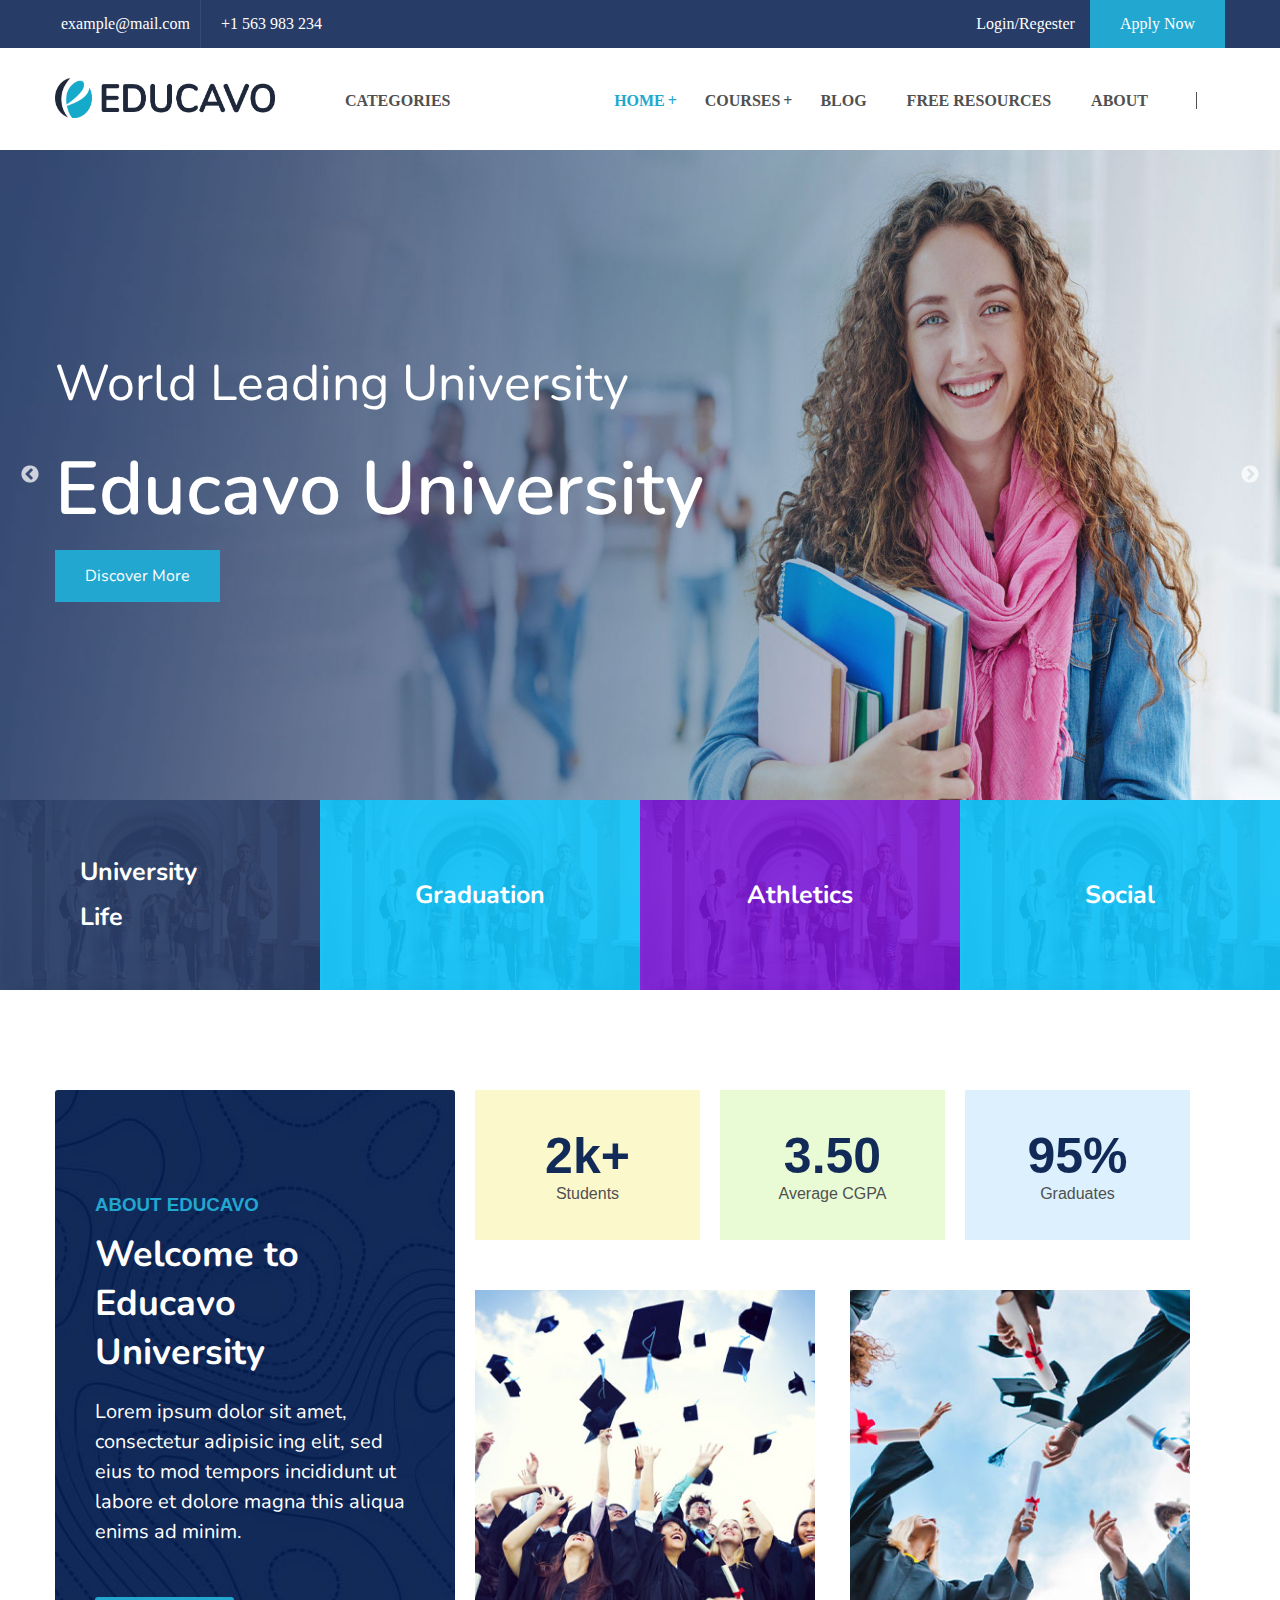
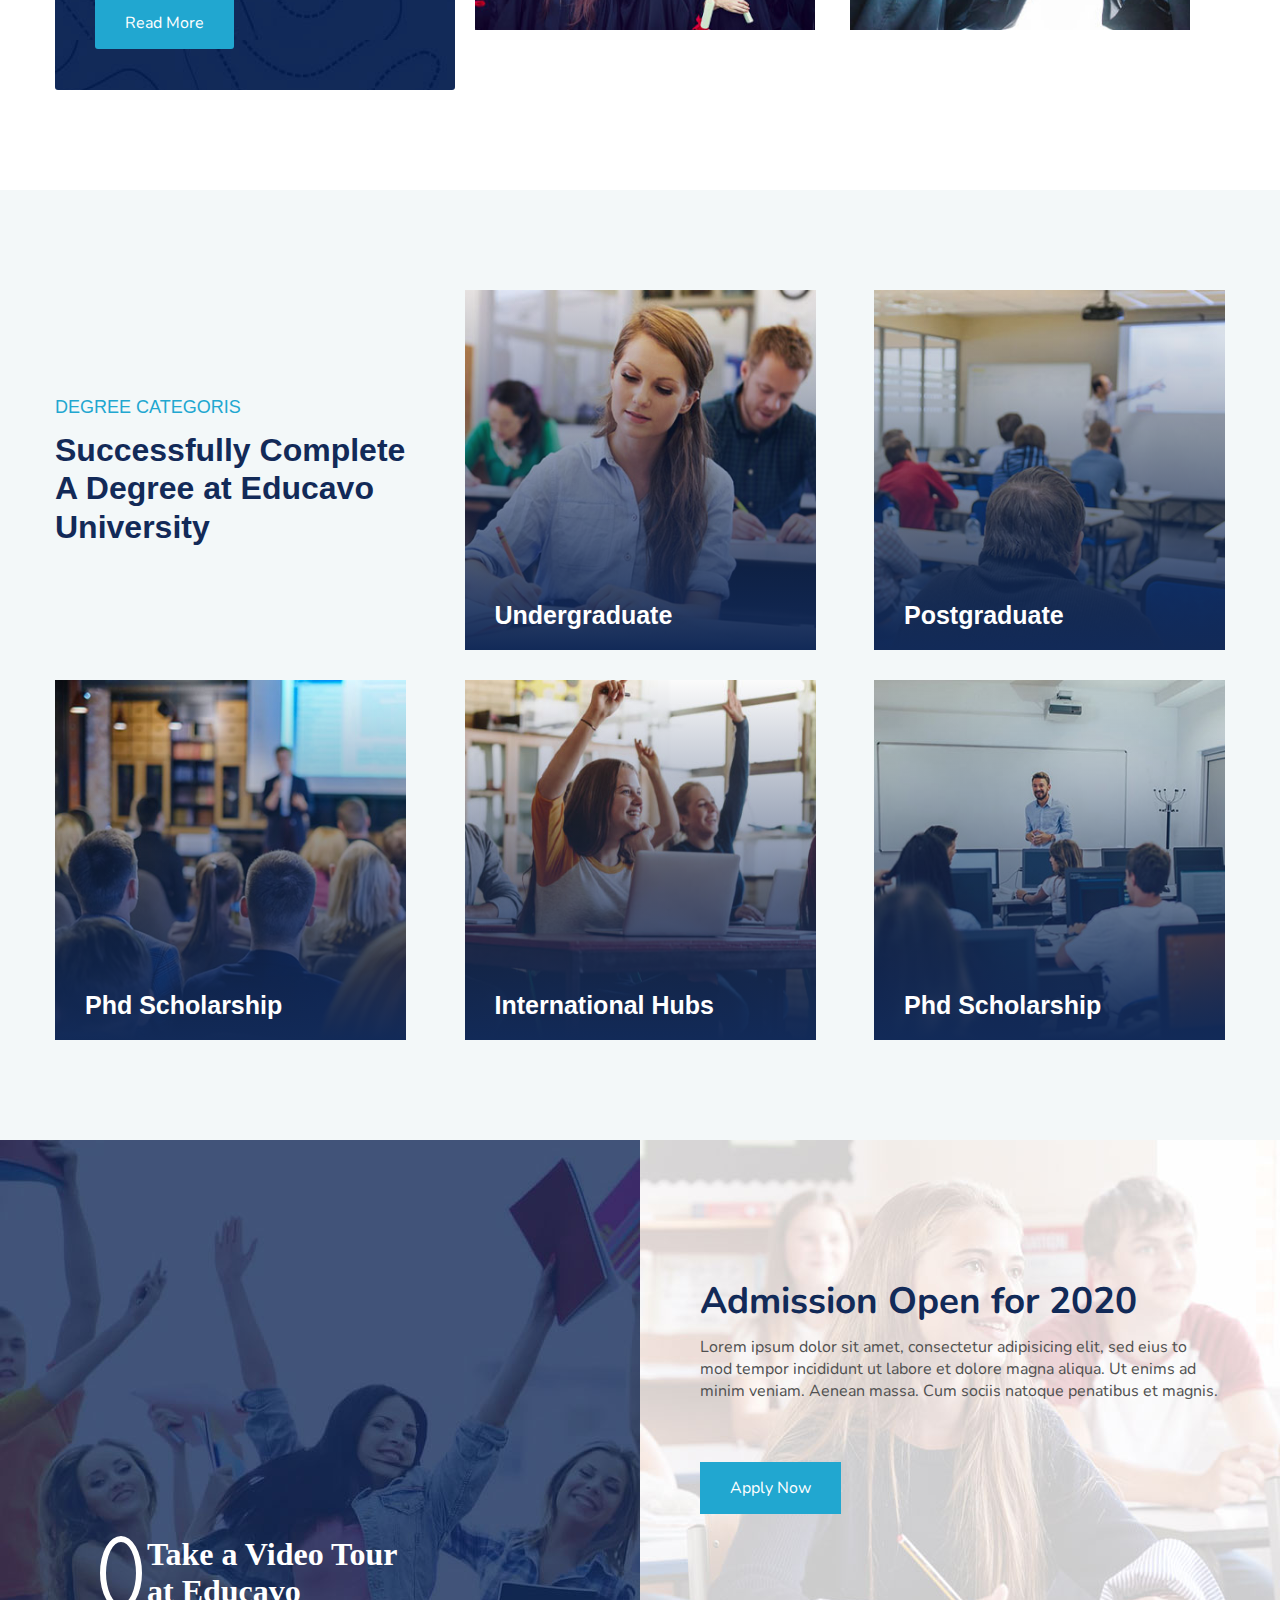
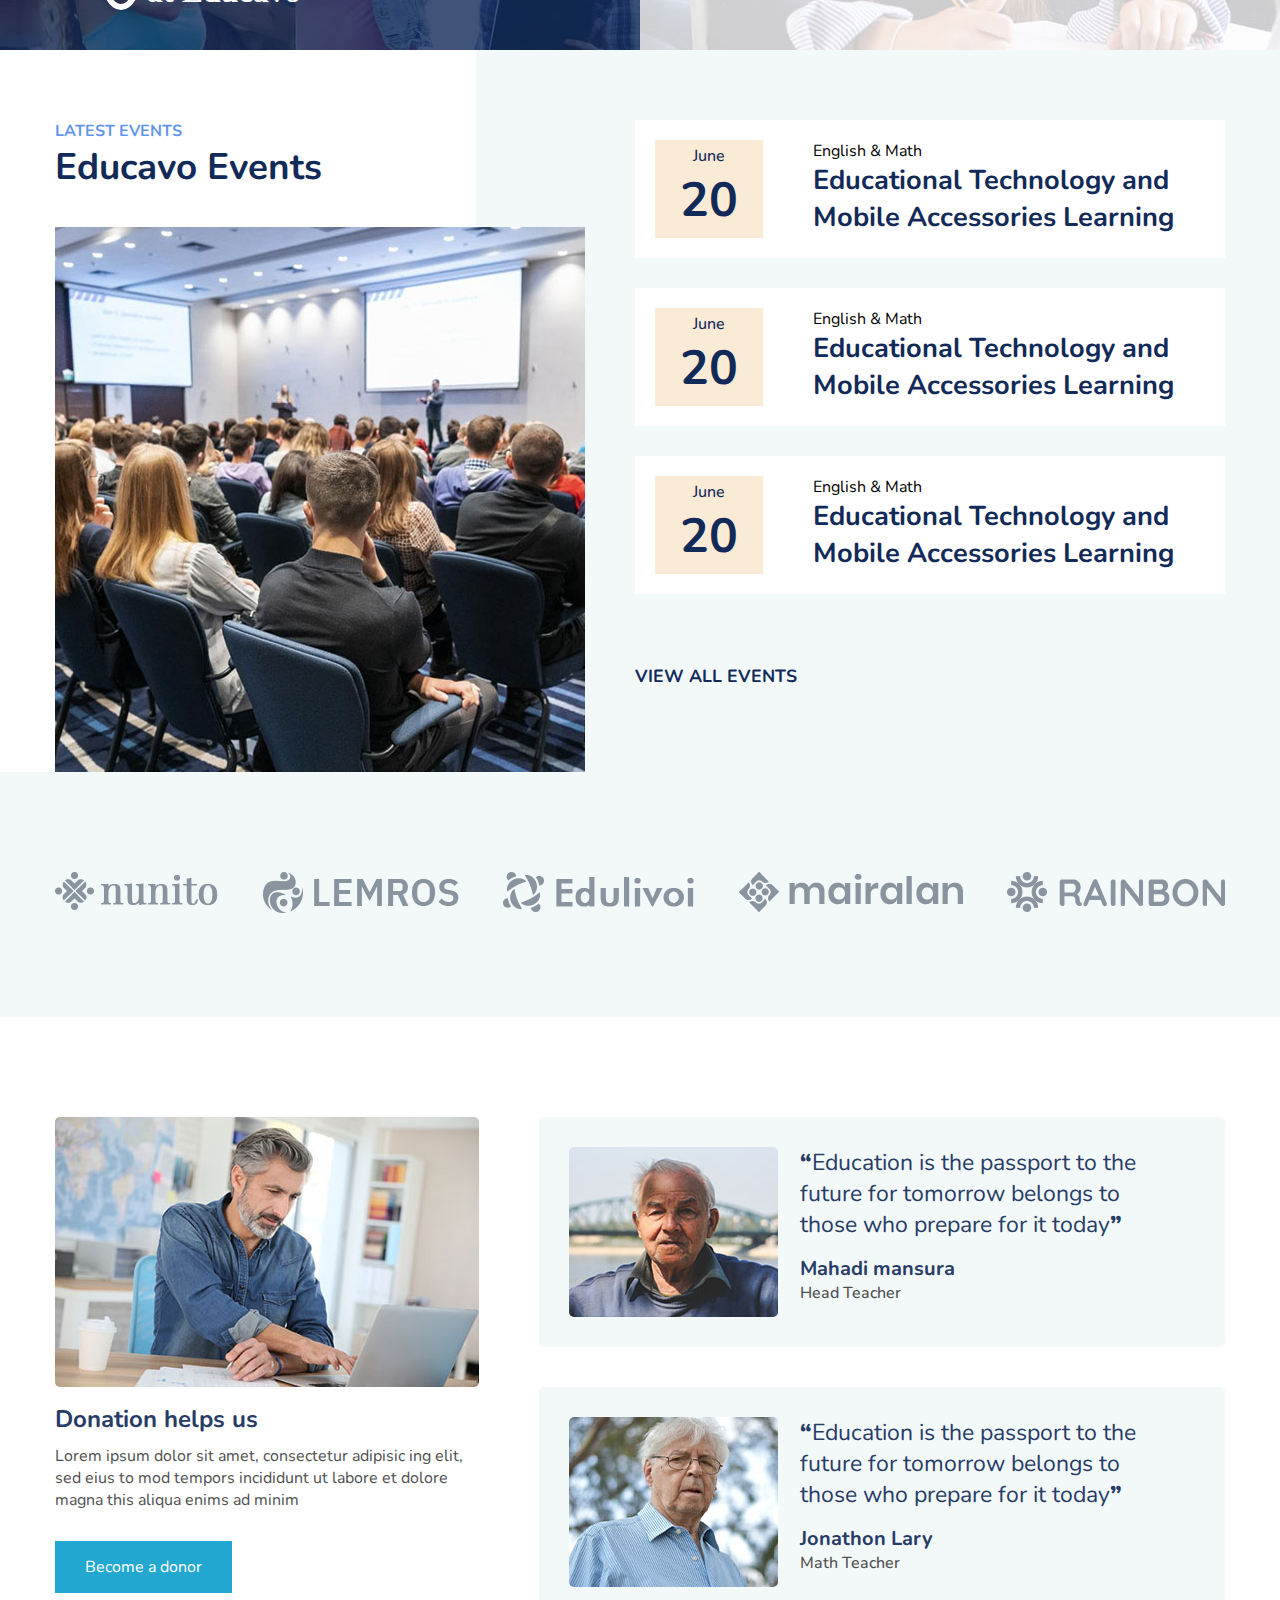
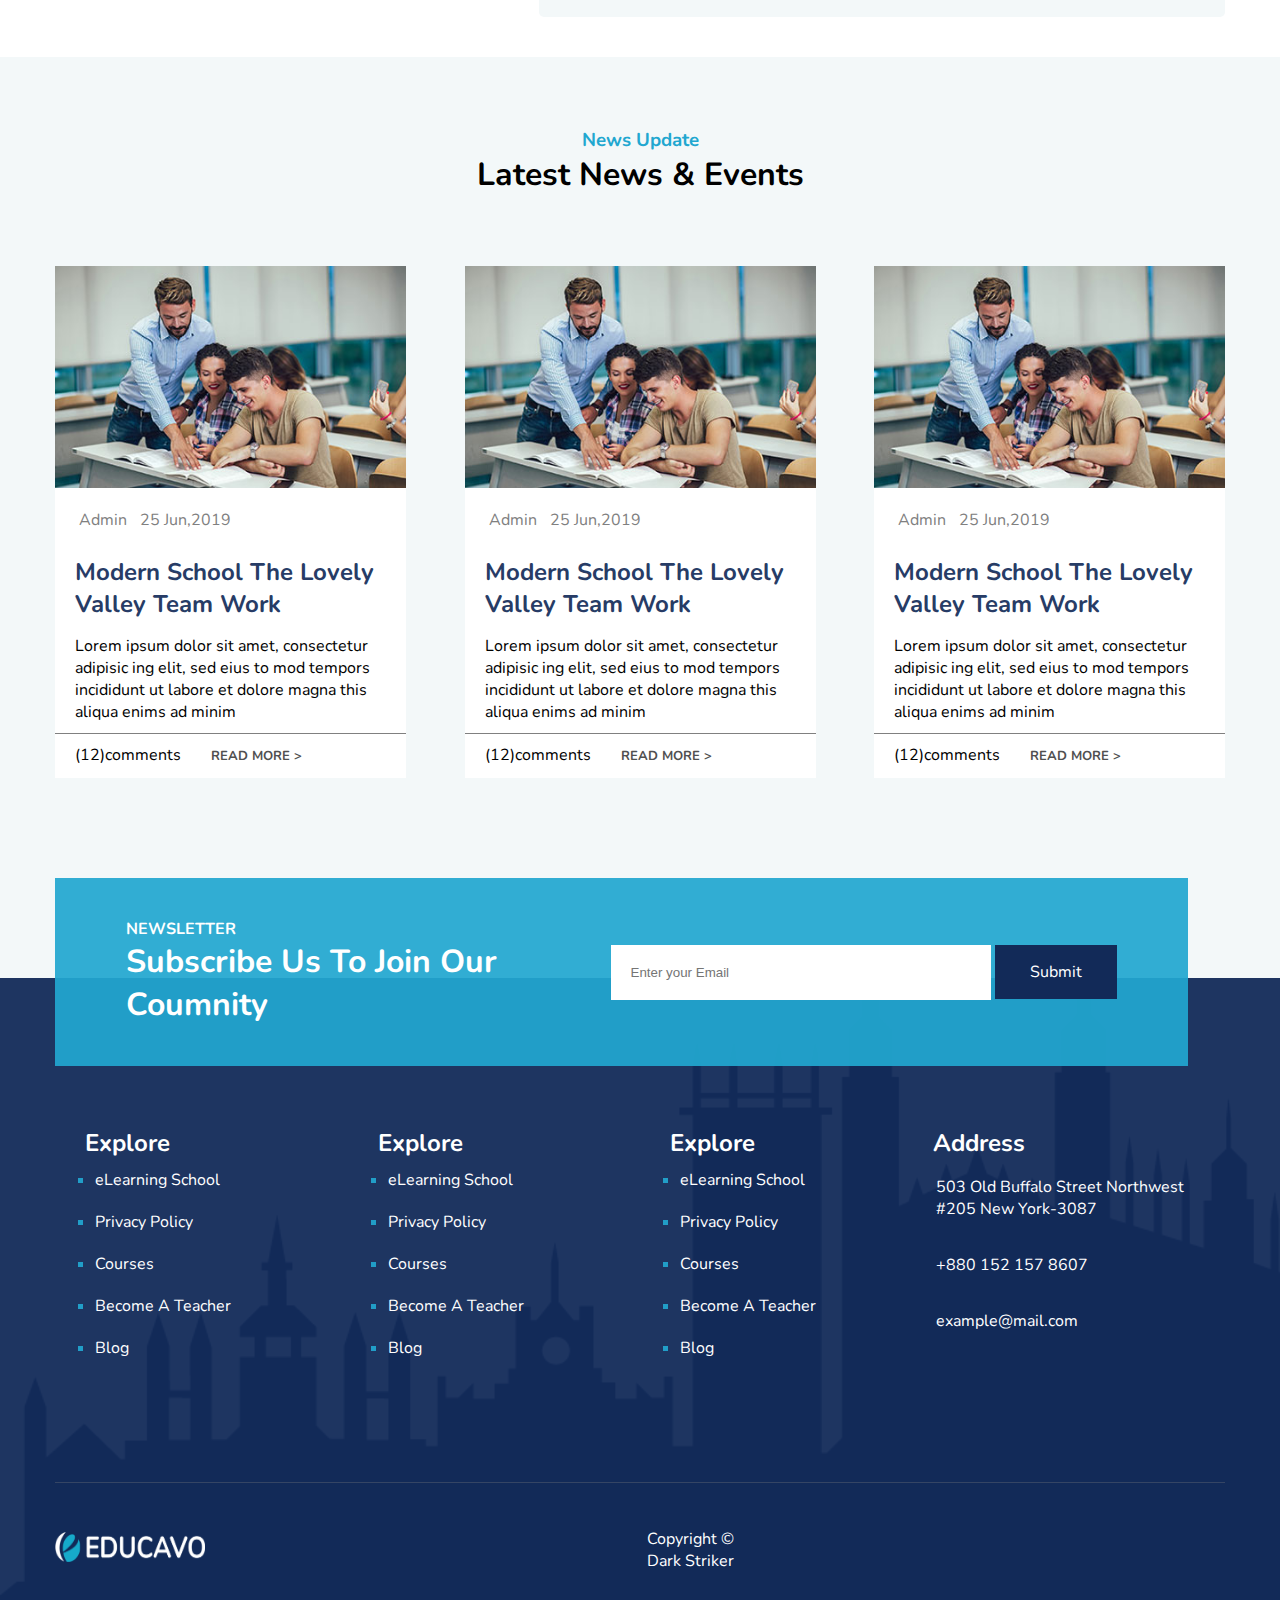
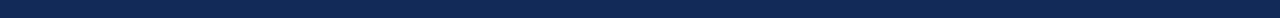
<file: index.html>
<!DOCTYPE html>
<html lang="en">
<head>
    <meta charset="UTF-8">
    <meta http-equiv="X-UA-Compatible" content="IE=edge">
    <meta name="viewport" content="width=device-width, initial-scale=1.0">

    <link rel="stylesheet" href="https://cdnjs.cloudflare.com/ajax/libs/font-awesome/6.4.2/css/all.min.css" integrity="sha512-z3gLpd7yknf1YoNbCzqRKc4qyor8gaKU1qmn+CShxbuBusANI9QpRohGBreCFkKxLhei6S9CQXFEbbKuqLg0DA==" crossorigin="anonymous" referrerpolicy="no-referrer" />

    <link rel="stylesheet" href="videoPlayer/css/modal-video.min.css">

    <link rel="stylesheet" type="text/css" href="slick/slick.css"/>
    <link rel="stylesheet" type="text/css" href="slick/slick-theme.css"/>

    


    <link rel="stylesheet" href="home.css">
    <link rel="shortcut icon" type="image/x-icon" href="image/fav.png">

    <title>Educavo</title>
</head>
<body>
    <header>
        <div class="topHeader bg text-white">
            <div class="container">
            <div class="left-right d-flex content-between">
                <div class="top-left">
                    <i class="fa-regular fa-envelope"></i><a href="#">example@mail.com</a>
                    <i class="fa-solid fa-phone"></i><a href="#">+1 563 983 234</a>
                </div>
                <div class="top-right d-flex content-between">
                    <div class="login-regester">
                        <i class="fa-solid fa-arrow-right-to-bracket"></i>
                        <a href="#">Login</a>/<a href="#">Regester</a>
                    </div>
                    <div class="applyNow btn"><a href="#">Apply Now</a></div>
                </div>
            </div>
            
            </div>
        </div>
        
        <div class="nevi d-flex content-between container">
            <div class="logo-categories d-flex">
                <div class="logo">
                    <img src="image/logo.png" alt="Logo">
                </div>
                <div class="categories">
                    <i class="fa-solid fa-grip-vertical"></i><a href="#">Categories</a>
                </div>
            </div>
            <div class="nav-icons d-flex">
                <div class="navigation">
                    <ul class="mainNav d-flex">
                        <li class="drop-down mega-drop"><a href="#">Home</a>
                          <div class="mega-menu">
                            <div class="menus d-flex content-between">
                                <ul>
                                    <li><a href="#">Online Courses</a></li>
                                    <li><a href="#">Virtual Learning</a></li>
                                    <li><a href="#">E-learning</a></li>
                                    <li><a href="#">Distance Learning</a></li>
                                    <li><a href="#">In class learning</a></li>
                                </ul>

                                <ul>
                                    <li><a href="#">Online Courses</a></li>
                                    <li><a href="#">Virtual Learning</a></li>
                                    <li><a href="#">E-learning</a></li>
                                    <li><a href="#">Distance Learning</a></li>
                                    <li><a href="#">In class learning</a></li>
                                </ul>

                                <ul>
                                    <li><a href="#">Online Courses</a></li>
                                    <li><a href="#">Virtual Learning</a></li>
                                    <li><a href="#">E-learning</a></li>
                                    <li><a href="#">Distance Learning</a></li>
                                    <li><a href="#">In class learning</a></li>
                                </ul>
                            </div>
                          </div>
                        
                        </li>
                        <li class="drop-down"><a href="#">Courses</a>
                        
                            <ul class="dropdown-items">
                                <li><a href="#">Civil Engineering</a></li>
                                <li><a href="#">Mechanical Engineering</a></li>
                                <li><a href="#">Computer Engineering</a></li>
                                <li><a href="#">Electrical Engineering</a></li>
                                <li><a href="#">Aerospace Engineering</a></li>
                            </ul>
                        
                        
                        </li>
                        <li><a href="#">Blog</a></li>
                        <li><a href="#">Free Resources</a></li>
                        <li><a href="#">About</a></li>
                    </ul>
                </div>
                <div class="icons d-flex">
                    <div class="search">
                        <a href="#"><i class="fa-solid fa-magnifying-glass"></i></a>
                    </div>
                    <div class="cart-bar">
                        <a href="#"><i class="fa-solid fa-cart-shopping"></i></a>
                        <a href="#"><i class="fa-solid fa-bars"></i></a>
                    </div>
                </div>
            </div>
        </div>

    </header>

    <section id="homeslider">
        <div class="slider-wrapper">
            <div class="slider">

                <img src="image/h2-2.jpg" alt="">
                <div class="container slider-inner d-flex align-item-center">
                    <div class="slider-left-content">
                        <h3>World Leading University</h3>
                        <h1>Educavo University</h1>
                        <a href="#" class="btn">Discover More</a>
                    </div>
                </div>

            </div>
            <div class="slider">

                <img src="image/h2-1.jpg" alt="">
                <div class="container slider-inner d-flex align-item-center">
                    <div class="slider-left-content">
                        <h3>World Leading University</h3>
                        <h1>Educavo University</h1>
                        <a href="#" class="btn">Discover More</a>
                    </div>
                </div>

            </div>
        </div>
    </section>

    <section id="highlights">
        <div class="highlight-wrapper d-flex content-between align-item-center">
            <div class="h-box">

                <img src="image/1.jpg" alt="">
                <div class="box-content">
                    <i class="fa-solid fa-building-columns"></i>
                    <h3>University Life</h3>
                </div>
            </div>
            <div class="h-box">

                <img src="image/1.jpg" alt="">
                <div class="box-content">
                    <i class="fa-solid fa-graduation-cap"></i>
                    <h3>Graduation</h3>
                </div>
            </div>
            <div class="h-box">

                <img src="image/1.jpg" alt="">
                <div class="box-content">
                    <i class="fa-solid fa-crown"></i>
                    <h3>Athletics</h3>
                </div>
            </div>
            <div class="h-box">

                <img src="image/1.jpg" alt="">
                <div class="box-content">
                    <i class="fa-solid fa-building-columns"></i>
                    <h3>Social</h3>
                </div>
            </div>
        </div>
    </section>

    <section id="welcome">
        <div class="container d-flex">
            <div class="wel-left">
               <div class="about-intro">
                 <h3>About Educavo</h3>
                <h2>Welcome to Educavo University</h2>
                <p>Lorem ipsum dolor sit amet, consectetur adipisic ing elit, sed eius to mod tempors incididunt ut labore et dolore magna this aliqua enims ad minim.</p>

                <a class="btn" href="#">Read More</a>
               </div>
            </div>
            <div class="wel-right">
                <div class="stat d-flex">
                    <div class="stat-box">
                        <div class="stat-box-content">
                            <h2>2k+</h2>
                            <h4>Students</h4>
                        </div>
                    </div>
                    <div class="stat-box">
                        <div class="stat-box-content">
                            <h2>3.50</h2>
                            <h4>Average CGPA</h4>
                        </div>
                    </div>
                    <div class="stat-box">
                        <div class="stat-box-content">
                            <h2>95%</h2>
                            <h4>Graduates</h4>
                        </div>
                    </div>
                </div>
                <div class="picture d-flex content-between">
                    <img src="image/grid1.jpg" alt="">
                    <img src="image/grid2.jpg" alt="">
                </div>
            </div>
        </div>
    </section>

    <section id="category">
        <div class="container">
            <div class="cat-wrapper">
                <div class="cat-items-top d-flex content-between">
                    <div class="cat-item">
                        <div class="cat-item-first">
                            <h4>DEGREE CATEGORIS</h4>
                
                <h2>Successfully Complete A Degree at Educavo University</h2>
                        </div>
                    </div>

                    <div class="cat-item">
                        <img src="image/Category/1.jpg" alt="">
                        <div class="overlay">
                            <div class="overlay-content">
                                <h4>Undergraduate</h4>
                                <p>Nam libero tempore, cum soluta nobis est eligendi optio cumque nihil impedit quo minus id quod</p>
    
                                <a href="#"><b>READ MORE</b></a>
                            </div>
                        </div>
                        <div class="title-part">
                            <h4>Undergraduate</h4>
                        </div>
                    </div>
                    <div class="cat-item">
                        <img src="image/Category/2.jpg" alt="">
                        <div class="overlay">
                            <div class="overlay-content">
                                <h4>Postgraduate</h4>
                                <p>Nam libero tempore, cum soluta nobis est eligendi optio cumque nihil impedit quo minus id quod</p>
    
                                <a href="#"><b>READ MORE</b></a>
                            </div>
                        </div>
                        <div class="title-part">
                            <h4>Postgraduate</h4>
                        </div>
                    </div>
                </div>

                <div class="cat-item-bottom d-flex content-between">
                    <div class="cat-item">
                        <img src="image/Category/3.jpg" alt="">
                        <div class="overlay">
                            <div class="overlay-content">
                                <h4>Phd Scholarship</h4>
                                <p>Nam libero tempore, cum soluta nobis est eligendi optio cumque nihil impedit quo minus id quod</p>
    
                                <a href="#"><b>READ MORE</b></a>
                            </div>
                        </div>
                        <div class="title-part">
                            <h4>Phd Scholarship</h4>
                        </div>
                    </div>
                    <div class="cat-item">
                        <img src="image/Category/4.jpg" alt="">
                        <div class="overlay">
                            <div class="overlay-content">
                                <h4>International Hubs</h4>
                                <p>Nam libero tempore, cum soluta nobis est eligendi optio cumque nihil impedit quo minus id quod</p>
    
                                <a href="#"><b>READ MORE</b></a>
                            </div>
                        </div>
                        <div class="title-part">
                            <h4>International Hubs</h4>
                        </div>
                    </div>
                    <div class="cat-item">
                        <img src="image/Category/5.jpg" alt="">
                        <div class="overlay">
                            <div class="overlay-content">
                                <h4>Phd Scholarship</h4>
                                <p>Nam libero tempore, cum soluta nobis est eligendi optio cumque nihil impedit quo minus id quod</p>
    
                                <a href="#"><b>READ MORE</b></a>
                            </div>
                        </div>
                        <div class="title-part">
                            <h4>Phd Scholarship</h4>
                        </div>
                    </div>
                </div>
            </div>
        </div>

    </section>


    <section id="admission">
        <div class="admission-wrapper d-flex">
            <div class="admission-left">
                <div class="container">
                    <div class="left-admission-content d-flex js-video-button" data-channel="custom">
                        <i class="fa-solid fa-play"></i>
                        <h4>Take a Video Tour at Educavo</h4>
                    </div>
                </div>
            </div>
            <div class="admission-right">
                
                    <div class="right-admission-content">
                        <h3>Admission Open for 2020</h3>
                        <p>Lorem ipsum dolor sit amet, consectetur adipisicing elit, sed eius to mod tempor incididunt ut labore et dolore magna aliqua. Ut enims ad minim veniam. Aenean massa. Cum sociis natoque penatibus et magnis.</p>

                        <a href="#" class="btn">Apply Now</a>
                    </div>
                
            </div>
        </div>
    </section>

    <section id="event">
        <div class="event-bg">
        </div>

        <div class="container event-content d-flex">
            <div class="event-left">
                <div class="left-head">
                    <h5>Latest Events</h5>
                    <h2>Educavo Events</h2>
                    <img src="image/single.jpg" alt="">
                </div>
            </div>
            <div class="event-right">
                <div class="event-list">
                    <div class="event-box d-flex">
                        <div class="date">
                            <div class="date-content">
                                <h5>June</h5>
                            <h2>20</h2>
                            </div>
                        </div>
                        <div class="event-box-content">
                            <p>English & Math</p>
                            <a href="#"><h3>Educational Technology and Mobile Accessories Learning</h3></a>
                        </div>
                    </div>
                    <div class="event-box d-flex">
                        <div class="date">
                            <div class="date-content">
                                <h5>June</h5>
                            <h2>20</h2>
                            </div>
                        </div>
                        <div class="event-box-content">
                            <p>English & Math</p>
                            <a href="#"><h3>Educational Technology and Mobile Accessories Learning</h3></a>
                        </div>
                    </div>
                    <div class="event-box d-flex">
                        <div class="date">
                            <div class="date-content">
                                <h5>June</h5>
                            <h2>20</h2>
                            </div>
                        </div>
                        <div class="event-box-content">
                            <p>English & Math</p>
                            <a href="#"><h3>Educational Technology and Mobile Accessories Learning</h3></a>
                        </div>
                    </div>
                </div>
                <a href="#"><h6>VIEW ALL EVENTS</h6></a>
            </div>
        </div>
    </section>

    <section id="subsidary">
        <div class="container sub-content d-flex content-between">
            <a href="#"><img src="image/Subsidary/1.png" alt=""></a>
            <a href="#"><img src="image/Subsidary/2.png" alt=""></a>
            <a href="#"><img src="image/Subsidary/3.png" alt=""></a>
            <a href="#"><img src="image/Subsidary/4.png" alt=""></a>
            <a href="#"><img src="image/Subsidary/5.png" alt=""></a>
        </div>
    </section>

    <section id="quotes">
        <div class="container d-flex content-between">
            <div class="left-quote">
                <img src="image/Quote/1.jpg" alt="">
                <div class="left-quote-content">
                    <h2>Donation helps us</h2>
                    <p>Lorem ipsum dolor sit amet, consectetur adipisic ing elit, sed eius to mod tempors incididunt ut labore et dolore magna this aliqua enims ad minim</p>
                    <a href="#" class="btn">Become a donor</a>
                </div>
            </div>
            <div class="right-quote">
                <div class="right-content-item d-flex">
                    <img src="image/Quote/2.jpg" alt="">
                    <div class="right-text-content">
                        <div class="desc"><q>Education is the passport to the future for tomorrow belongs to those who prepare for it today</q></div>
                    <h4>Mahadi mansura</h4>
                    <h6>Head Teacher</h6>
                    </div>
                </div>
                <div class="right-content-item d-flex">
                    <img src="image/Quote/3.jpg" alt="">
                    <div class="right-text-content">
                        <div class="desc"><q>Education is the passport to the future for tomorrow belongs to those who prepare for it today</q></div>
                    <h4>Jonathon Lary</h4>
                    <h6>Math Teacher</h6>
                    </div>
                </div>
            </div>
        </div>
    </section>

    <section id="news-events">
        <div class="container">
            
            <div class="news-head">
                <h3>News Update</h3>
                <h2>Latest News & Events
                </h2>
            </div>

            <div class="news-content-wrapper d-flex">
                <div class="news-content">
                    <img src="image/News/1 .jpg" alt="">
                    <div class="news-publisher">
                        <p><i class="fa-regular fa-user"></i>Admin
                            <i class="fa-solid fa-calendar-days"></i>25 Jun,2019</p>
                    </div>

                    <div class="news">
                        <h2>Modern School The Lovely Valley Team Work</h2>
                    <p>Lorem ipsum dolor sit amet, consectetur adipisic ing elit, sed eius to mod tempors incididunt ut labore et dolore magna this aliqua enims ad minim</p>
                    </div>

                    <div class="news-supli d-flex">
                        <p>(12)comments</p>
                        <a href="#"><H6>READ MORE &gt;</H6></a>
                    </div>
                </div>
                <div class="news-content">
                    <img src="image/News/1 .jpg" alt="">
                    <div class="news-publisher">
                        <p><i class="fa-regular fa-user"></i>Admin
                            <i class="fa-solid fa-calendar-days"></i>25 Jun,2019</p>
                    </div>

                    <div class="news">
                        <h2>Modern School The Lovely Valley Team Work</h2>
                    <p>Lorem ipsum dolor sit amet, consectetur adipisic ing elit, sed eius to mod tempors incididunt ut labore et dolore magna this aliqua enims ad minim</p>
                    </div>

                    <div class="news-supli d-flex">
                        <p>(12)comments</p>
                        <a href="#"><H6>READ MORE &gt;</H6></a>
                    </div>
                </div>
                <div class="news-content">
                    <img src="image/News/1 .jpg" alt="">
                    <div class="news-publisher">
                        <p><i class="fa-regular fa-user"></i>Admin
                            <i class="fa-solid fa-calendar-days"></i>25 Jun,2019</p>
                    </div>

                    <div class="news">
                        <h2>Modern School The Lovely Valley Team Work</h2>
                    <p>Lorem ipsum dolor sit amet, consectetur adipisic ing elit, sed eius to mod tempors incididunt ut labore et dolore magna this aliqua enims ad minim</p>
                    </div>

                    <div class="news-supli d-flex">
                        <p>(12)comments</p>
                        <a href="#"><H6>READ MORE &gt;</H6></a>
                    </div>
                </div>
            </div>
        </div>
    </section>


    <footer id="footer">
       <div class="footer-cover">
        <div class="container">
            <div class="footer-wrapper">
                <div class="subscribe-invitation">
                    <div class="subscribe-head">
                        <h4>Newsletter</h4>
                        <h2>Subscribe us to join our coumnity</h2>

                    </div>
                    <div class="email">
                        <input type="email" name="" id="" placeholder="Enter your Email">
                        <a href="#" class="sbmt">Submit</a>
                    </div>
                </div>
                <div class="option-wrapper">
                    <div class="link-options d-flex content-between">
                        <div class="link-items">
                            <h2>Explore</h2>
                            <ul style="list-style-type:square">
                            <li><a href="#">eLearning School</a></li>
                            <li><a href="#">Privacy Policy</a></li>
                            <li><a href="#">Courses</a></li>
                            <li><a href="#">Become A Teacher</a></li>
                            <li><a href="#">Blog</a></li>
                            </ul>
                        </div>
                        <div class="link-items">
                            <h2>Explore</h2>
                            <ul style="list-style-type:square">
                            <li><a href="#">eLearning School</a></li>
                            <li><a href="#">Privacy Policy</a></li>
                            <li><a href="#">Courses</a></li>
                            <li><a href="#">Become A Teacher</a></li>
                            <li><a href="#">Blog</a></li>
                            </ul>
                        </div>
                        <div class="link-items">
                            <h2>Explore</h2>
                            <ul style="list-style-type:square">
                            <li><a href="#">eLearning School</a></li>
                            <li><a href="#">Privacy Policy</a></li>
                            <li><a href="#">Courses</a></li>
                            <li><a href="#">Become A Teacher</a></li>
                            <li><a href="#">Blog</a></li>
                            </ul>
                        </div>
                        <div class="address">
                            <h2>Address</h2>
                            <div class="add-wrapper">
                                <div class="contact-info d-flex "><i class="fa-solid fa-location-dot"></i><p>503 Old Buffalo Street Northwest #205 New York-3087</p></div>
                            <div class="contact-info d-flex "><i class="fa-solid fa-phone"></i><p>+880 152 157 8607</p></div>
                            <div class="contact-info d-flex "><i class="fa-solid fa-envelope"></i><p><a href="#">example@mail.com</a></p></div>
                            </div>
                        </div>
                    </div>
                </div>
                <div class="bottom-info d-flex content-between">
                    <div class="logo-btm">
                        <img src="/image/logo-white.png" alt="">
                    </div>
                    <div class="copyright">
                        <p>Copyright &COPY;</p>
                        <p><a href="#">Dark Striker</a></p>
                    </div>
                    <div class="social">
                        <i class="fa-brands fa-facebook-f"></i>
                        <i class="fa-brands fa-twitter"></i>
                        <i class="fa-brands fa-instagram"></i>
                        <i class="fa-brands fa-google-plus-g"></i>
                        <i class="fa-brands fa-pinterest-p"></i>
                    </div>
                </div>
            </div>
        </div>
       </div>
    </footer>






    <script type="text/javascript" src="slick/jquery-1.11.0.min.js"></script>
<script type="text/javascript" src="slick/jquery-migrate-1.2.1.min.js"></script>
<script type="text/javascript" src="slick/slick.min.js"></script>
    

  
  
    <script>
   $(document).ready(function(){
    $('.slider-wrapper').slick({
        autoplay: true,
        autoplaySpeed: 3000,
        adaptiveHeight: false, 
        draggable: true,
        // prevArrow: <button><i class="fas fa-long-arrow-alt-left"></i></button>,
        // nextArrow: <button><i class="fas fa-long-arrow-alt-left"></i></button>,
    });
});
    </script>



	<script src="videoPlayer/js/jquery-modal-video.min.js"></script>
	<script>
		$(".js-video-button").modalVideo({
			youtube:{
				controls:0,
				nocookie: true
			},
      url: "https://developer.a-blogcms.jp/themes/developer/movies/280.mp4"
		});
	</script>
</body>
</html>
</file>
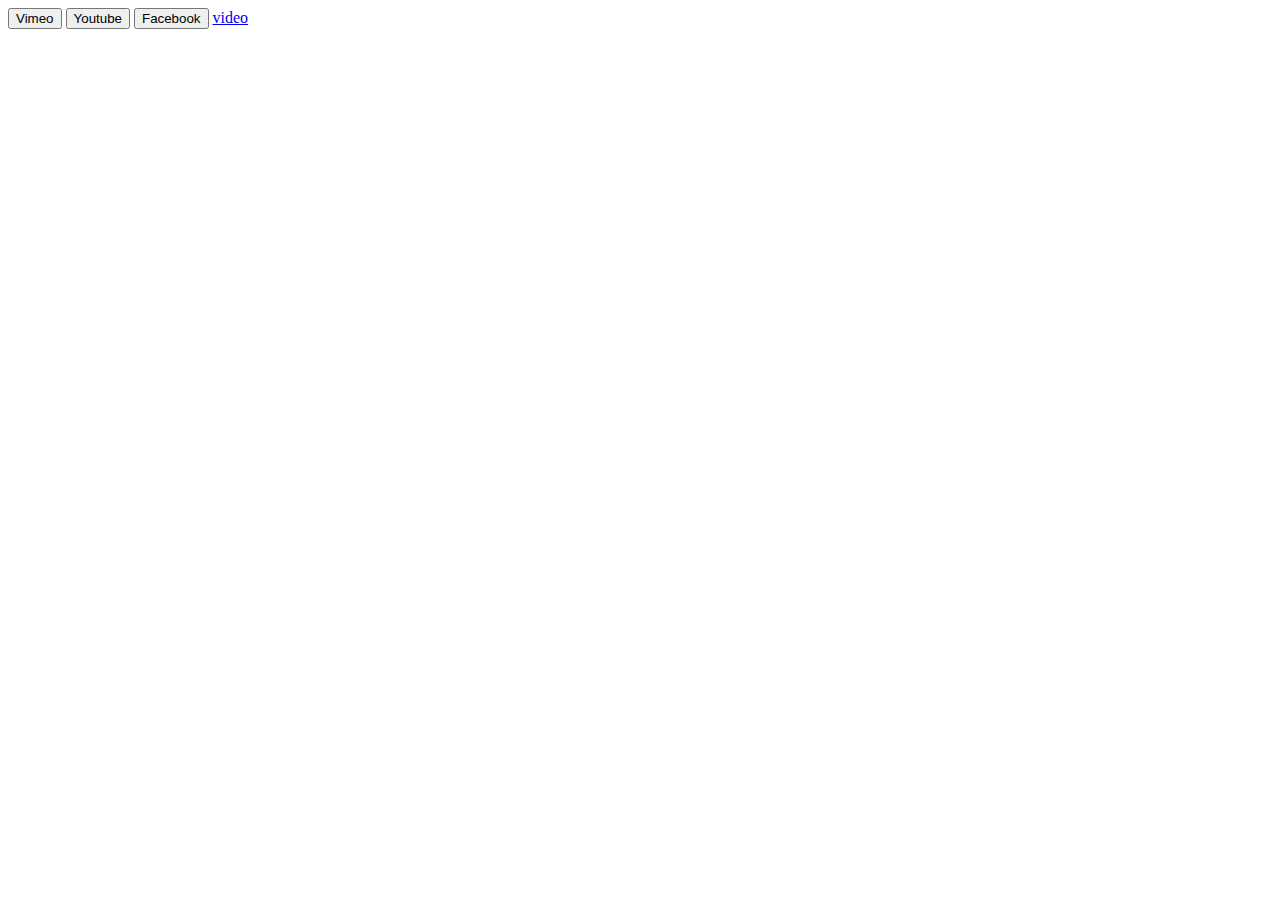
<file: videoPlayer/test/index.html>
<!DOCTYPE html>
<html lang="en">
<head>
	<meta charset="UTF-8">
	<meta name="viewport" content="width=device-width, initial-scale=1.0">
	<meta http-equiv="X-UA-Compatible" content="ie=edge">
	<link rel="stylesheet" href="../css/modal-video.min.css">
	<title>modal-video.js</title>
</head>
<body>
	 <button class="js-video-button" data-video-id='202177974' data-channel="vimeo">Vimeo</button>
	 <button class="js-video-button" data-video-id='L61p2uyiMSo'>Youtube</button>
	 <button class="js-video-button" data-channel="facebook" data-video-id="10153231379946729">Facebook</button>
	 <a href="#" class="js-video-button" data-channel="custom">video</a>
	<script
	src="https://code.jquery.com/jquery-2.2.4.min.js"
	integrity="sha256-BbhdlvQf/xTY9gja0Dq3HiwQF8LaCRTXxZKRutelT44="
	crossorigin="anonymous"></script>
	<script src="../js/jquery-modal-video.min.js"></script>
	<script>
		$(".js-video-button").modalVideo({
			youtube:{
				controls:0,
				nocookie: true
			},
      url: "https://developer.a-blogcms.jp/themes/developer/movies/280.mp4"
		});
	</script>
</body>
</html>
</file>
<file: home.css>
@import url('https://fonts.googleapis.com/css2?family=Nunito:ital,wght@0,200;0,300;0,400;0,500;0,600;0,700;0,900;0,1000;1,200;1,300;1,400;1,500;1,600;1,700;1,800;1,900;1,1000&family=Roboto:ital,wght@0,100;0,300;0,400;0,500;0,700;0,900;1,100;1,300;1,400;1,500;1,900&display=swap');

*{
    border:0;
    margin:0;
}

a{
    text-decoration:none;
    
}

.container{
    width:1170px;
    margin:auto;
}

.d-flex{
    display:flex;
}

.content-between{
    justify-content:space-between;
}

.bg{
    background-color: #273c66;
}
.align-item-center{
    align-items: center;
}
.btn{
    background-color: #21a7d0;
    display:inline-block;
    padding:15px 30px;
    color:white;
}

.text-white{
    color:white;
}

.topHeader i{
    padding:3px;
}


.top-left a,.top-right a{
    padding:15px 0px;
    display: inline-block;
    color:white;
}
.top-left a:first-of-type{
    padding:15px 0px;
    border-right:1px solid #374a71;
    padding-right:10px;
    margin-right:10px;
}
.top-right i{
    color:#21a7d0;
}
.applyNow{
    padding:0px 30px;
    margin-left:15px;
    background-color:#21a7d0;
}

/* Navigation */
.logo img{
    height:40px;
    width:220px;
}

.nevi{
    padding:30px 0px 0px 0px;
}

.nevi i{
    margin-right:10px;
}

.search i{
    border-right:#505050 solid 1px;
    padding-right:8px;
    margin-right:8px;
}

.navigation > ul li{
    list-style-type:none;
    margin-right: 40px;
}
.navigation ul li:first-child a{
    color:#21a7d0;
}
.nevi a,.nevi i{
    font-weight:bold;
    color:#505050;
    text-transform: uppercase;
}



.categories{
    margin:14px 0px 0px 60px;    
}

/* .categories a:hover .categories i{
    color:#21a7d0;
} */
.nav-icons{
    margin-top:14px;    
}
.cart-bar:last-child{
    height:3px;
    /* width:5px;     */
}

/* Dropdown */
.drop-down{
    position:relative;
    padding-bottom:40px;
}
/* .drow-down:hover .nevi a{
    color:#21a7d0;
} */
.drop-down a:before {
    content: '+';
    position: absolute;
    top: 50%;
    right: -12px;
    transform: translateY(-159%);
}

.drop-down:hover a:before{
    content: '-';
    position: absolute;
    top: 50%;
    right: -12px;
    transform: translateY(-170%);
}

.dropdown-items{
    width:240px;
    margin-top: 40px;
    position:absolute;
    padding:0;
    /* display:none; */
    transform:scaleY(0);
    opacity: 0;
    transition:1s;
    transform-origin: top;
    z-index:2;
}

.mainNav .drop-down:hover .dropdown-items{
    /* display:block; */
    transform:scaleY(1);
    opacity: 1;
}
.dropdown-items li{
    padding:15px 0px 15px 15px;
    margin-right:0px;
    background-color:#21a7d0;
}

.dropdown-items li:first-child{
    padding-top:25px;
}
.dropdown-items li:last-child{
    padding-bottom:25px;
}
.dropdown-items li a{
    color: white !important;
    text-transform: capitalize;
    font-weight: 600;
}

/* Mega Menus */
.mega-menu{
    position:absolute;
    left:-500%;
}
.menus{
min-width: 120px;
background-color: #21a7d0;

}
.mega-menu li{
    padding:15px 0px 15px 15px;
    margin-right: 0px!important;
    width: 168px;
}

.mega-menu li a{
    color: white !important;
    font-weight:300;
}
.mega-menu{
    transform:scaleY(0);
    opacity: 0;
    transition:1s;
    transform-origin: top;
    margin-top:40px;
    z-index: 2;
}
.mega-drop:hover .mega-menu{
    transform:scaleY(1);
    opacity: 1;
}


/* SLIDER */

.slider-wrapper{
    font-family: 'Nunito', sans-serif;
    height: 650px;
}
.slider{
    position:relative;
    height:650px;
}
.container.slider-inner{
    height:100%;
}


    /* Center the .slider-content-left vertically */
/* .slider .slider-content-left {
    display: flex;
    flex-direction: column;
    justify-content: center;
    align-items: center;
    height: 100%;
    text-align: center; 
    vertical-align: middle;
    
} */

.slider img{
    z-index:-1;
    top:0;
    position:absolute;
    width:100%;
    height:100%;
    overflow: visible;
}

.slider-left-content h3{
    font-size:50px;
    color:white;
    font-weight:400;
}
.slider-left-content h1{
    font-size:75px;
    color:white;
    font-weight:600;
    margin-top:20px;
    margin-bottom:10px;
}
.slick-prev{
    left:20px;
    z-index: 2;
}
.slick-next{
    right:20px;
    z-index: 2;
}

.h-box {
    position: relative;
    width: 25%;
    height: 190px;
    overflow: hidden;
    color:white
}

.h-box img {
    position: absolute;
    width: 100%;
    z-index: -1;
    height: 100%;
}

.h-box .box-content {
    position: absolute;
    left: 50%;
    top: 50%;
    transform: translateX(-50%) translateY(-50%);
    display: grid;
    place-items: center;
    line-height: 45px;
    font-family: 'Nunito', sans-serif;
}


.h-box:before {
    content: '';
    position: absolute;
    background: #273c66eb;
    height: 100%;
    width: 100%;
}
.h-box:nth-child(2)::before{
    background-color: #10c1f7eb;
}
.h-box:nth-child(3)::before{
    background-color: #7915d7e0;
}
.h-box:nth-child(4)::before{
    background-color: #10c1f7eb;
}
.box-content i {
    font-size: 40px;
}

.box-content h3 {
    font-size: 25px;
}
/* Welcome */
section#welcome {
    margin-top: 100px;
}
.wel-left {
    background-image: url(image/about-intro-bg.jpg);
    height: 600px;
    max-width: 400px;
    border-radius:3px;
}

.about-intro {
    padding: 90px 40px;
        font-family: 'Nunito', sans-serif;
        color: white;
}

.about-intro h3 {
    color: #21a7d0;
    font-family: 'Rubik', sans-serif;
    text-transform: uppercase;
    line-height: 50px;
}

.about-intro h2 {
    font-size: 36px;
}

.about-intro p{
    font-size: 20px;
    line-height: 30px;
    margin-top:20px;
}

.about-intro .btn{
    margin:50px 0px;
    border-radius: 3px;
}

.stat-box::before {
    content: '';
    background-color: #fbf8cc;
    position: absolute;
    height: 100%;
    width: 100%;
    z-index: -1;
}
.stat-box:nth-child(2)::before{
    background-color: #e9fbd5;
}
.stat-box:nth-child(3)::before{
    background-color: #dcf1fd;
}
.stat-box {
    font-family: 'Rubik', sans-serif;
    position: relative;
    height: 150px;
    width: 225px;
    color: #122a58;
    margin-left:20px;
}

.stat-box .stat-box-content {
    top: 50%;
    left: 50%;
    display: grid;
    position: absolute;
    transform: translateX(-50%) translateY(-50%);
    place-items: center;
}

.stat-box-content h2{
    font-size: 50px;
    font-weight: 700;
}
.stat-box-content h4{
    font-size: 16px;
    color:#505050;
    font-weight: 500;
}

.picture {
    margin-left: 20px;
    margin-top:50px;
}
.picture img {
    height: 340px;
}

#category{
    background-color: #f3f8f9;
    margin-top: 100px;
}

.cat-wrapper{
    padding:100px 0px;
}

.cat-item {
    font-family: 'Rubik', sans-serif;
    color:white;
    position: relative;
    width: 30%;
    height:360px;   
    overflow: hidden;
}

.cat-item:before {
    position: absolute;
    content: '';
    width: 100%;
    height: 100%;
    z-index: 1;
    background: linear-gradient(360deg, #122a58, transparent);
}
.cat-items-top .cat-item:first-child::before {
    position: absolute;
    content: '';
    width: 100%;
    height: 100%;
    z-index: -3;
    background: linear-gradient(360deg, #f3f8f9, transparent);
}
.cat-items-top .cat-item:first-child{
    background-color: #f3f8f9;
    position: relative;
    z-index:1;
}
.cat-item-first{
    position:absolute;
    top:50%;
    left:50%;
    transform: translateX(-50%) translateY(-50%);
    width:100%;
}
.cat-items-top .cat-item:first-child h2{
color:#122a58;
font-size: 32px;
font-weight: 700;
line-height: 1.2;
margin-top: 10px;
}
.cat-items-top .cat-item:first-child h4{
color:#21a7d0;
font-size: 18px;
line-height: 28px;
font-weight: 500;
}

.cat-items-top{
    margin-bottom: 30px;
}

 

.cat-item img {
    position: absolute;
    width:100%;
    height: 100%;
    z-index:0;
}

.cat-item .title-part {
    position: absolute;
    left: 30px;
    bottom: 20px;
    font-size: 25px;
    transition: 1s;
    z-index:2;
}
.cat-item:hover .title-part{
    bottom:-40px;
    
}
.cat-item .overlay {
    position: absolute;
    z-index: 1;
    width: 285px;
    height: 270px;
    position: relative;
    top: 50%;
    left: 50%;
    transition: 0.5s;
    transform: translateX(-50%) translateY(-50%) rotateY(-90deg);
    /* display: none;     */
}

.cat-item:hover .overlay{
    
    position: absolute;
    z-index: 1;
    width: 285px;
    height: 270px;
    position: relative;
    top: 50%;
    left: 50%;
    transform: translateX(-50%) translateY(-50%) rotateY(0deg);
}



.overlay .overlay-content{
    display: grid;
    place-items: center;
    top: 50%;
    left: 50%;
    position: absolute;
    width:80%;
    transform: translateX(-50%) translateY(-50%);

}

.overlay-content h4 {
    padding-bottom: 25px;
    font-size: 25px;
}
.overlay-content p {
    line-height:20px ;
}
.overlay a {
    color: white;    
    padding-top: 35px;
    border-bottom: 2px solid rgba(255, 255, 255, 0.945);
}
.overlay::before {
    content: '';
    background-color: #273c66eb;
    width: 100%;
    height: 100%;
    position:absolute;
    z-index: -1;
}
section#admission {
    height: 510px;
    overflow: hidden;
}
.admission-left,.admission-right{
    width:50%;
}
.admission-left {
    background-image: url(image/Category/left-bg.jpg);
    height: 100%;
    position: relative;
}
.admission-right {
    background-image: url(image/Category/right-bg.jpg);
    height: 100%;
    position: relative;
}

.admission-wrapper {
    height: 100%;
    color: white;
}

.admission-right h3{
    color:#122a58;
}

.left-admission-content {
    margin-left: 100px;
    font-size: xx-large;
    width: 299px;
    position: absolute;
    bottom: 40px;
    cursor: pointer;
}
.right-admission-content {
    top:50%;
    left: 50%;
    transform: translateX(-50%) translateY(-50%);    
    position: absolute;    
    font-family: 'Nunito', sans-serif;
    width:520px;
}

.right-admission-content h3{
    font-size: 2.3em;
    padding-bottom: 10px;
}
.right-admission-content p{
    font-size: 1em;
    color:#505050;
    line-height: 22px;
    padding-bottom: 60px;
}

.left-admission-content i{
    border: 6px solid;
    border-radius: 50%;
    padding: 15px;
    margin-right: 5px;
}

.event-bg {
    width: 62.8%;
    height: 723px;
    background-color:#f3f8f9;
    right: 0;
    position: absolute;
    z-index: -1;
}

.event-box {
    background-color: white;
    padding: 20px;
    margin-bottom: 30px;
    margin-left: 50px;
}

.event-box-content h3{
    font-size: 1.7em;
    color:#122a58;
}

.event-content {
    font-family: 'Nunito', sans-serif;
    padding-top: 70px;
    height: 652px;
    overflow: hidden;
}
.date::before {
    content: '';
    background-color: antiquewhite;
    height: 100%;
    width: 100%;
    position: absolute;
    z-index: -1;
}

.date {
    position: relative;
    color: #122a58;
    margin-right: 50px;
    z-index: 1;
    
}

.date h2{
    font-size: 3em;
}

.date-content {
    padding: 5px 25px;
    display: grid;
    place-items: center;
}

.date-content h5{
    font-size: 1em;
    font-weight: 500;
}
.event-right h6 {
    margin-left: 50px;
    font-size: 1.1em;
    margin-top: 70px;
    color:#122a58;
}

.left-head h5 {
    color: cornflowerblue;
    font-size: 1em;
    text-transform: uppercase;
    font-weight: 700;
}

.left-head h2 {
    font-size: 2.3em;
    text-transform: capitalize;
    font-weight: 700;
    color: #122a58;
    margin-bottom: 35px;
}

.sub-content{
        padding: 100px 0px;
    }

#subsidary{
        background: #f3f8f9;
}

#quotes{
    font-family: 'Nunito', sans-serif;
    margin-top: 100px;
}
#quotes img{
    border-radius: 5px;
}

.left-quote{
    width:40%;
}

.left-quote .btn{
    margin-top:30px
}

.left-quote-content h2 {
    color: #273c66;
}

.left-quote-content {
    margin-top: 10px;
}

.left-quote-content p {
    margin-top: 10px;
    color:#505050
}

.right-quote{
    margin-left: 60px;
}

.right-content-item {
    padding: 30px;
    background-color: #f3f8f9;
    margin-bottom: 40px;
    border-radius: 5px;
}

.right-text-content {
    margin: 0px 22px;
}

.right-text-content .desc {
    font-size: 23px;
    color: #273c66;
}
.right-text-content h4 {
    font-size: 20px;
    color: #273c66;
    margin-top: 15px;
}
.right-text-content h6 {
    color: #505050;
    font-size: 16px;
    font-weight: 500;
}

q::before {font-weight: 900;}
q::after {font-weight: 900;}


.news-content {
    width: 30%;
}
.news-head{
    padding: 70px 0px;
    margin: auto;
    text-align: center}

    .news-head h3 {
        color: #21a7d0;
    }
    
    .news-head h2 {
        font-weight: 700;
        font-size: 2rem;
    }
.news{
    border-bottom: 1px solid gray;
    padding:10px 20px;
}

section#news-events {
    background-color: #f3f8f9;
    font-family: 'Nunito', sans-serif;
    padding-bottom:200px;
}

.news-head {
    margin: auto;
}
.news-content-wrapper{
    display:flex;
    justify-content:space-between;
}
.news-content{
    background-color: white;
    
}
.news-content img {
    width: 100%;
}

.news-publisher {
    padding: 15px;
    color:gray;    
}
.news-publisher i{
    padding: 3px;
    margin-left:3px;   
}
.news h2 {
    color: #273c66;
    margin-bottom: 15px;
}
.news-supli h6 {
    padding: 3px 30px;
    font-size: 13px;
}

.news-supli {
    margin: 10px 20px;
}

.news-supli a{
    color:#505050
}
.news-supli a:hover{
    color:#21a7d0
}

#footer{
    background-image: url(/image/News/footer-bg.png);
    background-size:cover;
    height:640px;
    font-family: 'Nunito', sans-serif;
}

.subscribe-invitation {
    display: flex;
    position: absolute;
    background-color: #21a7d0ed;
    padding: 40px;
    justify-content: space-around;
    width: 90%;
    align-items: center;
    top: -100px;
    left: 0%;
}
.subscribe-head h2{
    font-size: 2rem;
    text-transform: capitalize;
}
.subscribe-head h4{
 
    text-transform: uppercase;
}
.subscribe-head{
    width:40%;
}
.email input {
    padding: 20px;
    border: none;
    width: 340px;
}
.email .sbmt {
    background-color: #122a58;
    padding: 16px 35px;
}
.footer-wrapper {
    position: relative;
}
.footer-cover{
    background-color: #122a58f2;
    height: 100%;
    color:white;
}
.footer-cover a{
    color:white;
}
.bottom-info{
   position:absolute;
   bottom:-10%;
   display: flex;
   justify-content: space-between;
   width:100%;
   color:white;
   border-top:1px solid #80808052;
   padding-top:45px;
    align-items: center;
}

.bottom-info img{
    width:150px;
    height:30px;
}
.address {
    width: 25%;
}


.link-items ul{
    color:#21a7d0ed;
}
.link-items ul li{
  padding:10px 0px;
}

.option-wrapper {
    display: flex;
    justify-content: space-between;
    align-items: center;
    height: 540px;
}

.add-wrapper {
    display: flex;
    flex-direction: column;
    justify-content: space-around;
    height: 190px;
}

.add-wrapper i{
    margin-right: 3px;
}

.link-options{
    width:100%;
}

.link-items h2{
    margin-left:30px
}

.social i {
    margin-left: 10px;
    font-size: x-large;
}
</file>
<file: videoPlayer/css/modal-video.min.css>
@keyframes modal-video{from{opacity:0}to{opacity:1}}@keyframes modal-video-inner{from{transform:translate(0, 100px)}to{transform:translate(0, 0)}}.modal-video{position:fixed;top:0;left:0;width:100%;height:100%;background-color:rgba(0,0,0,0.5);z-index:1000000;cursor:pointer;opacity:1;animation-timing-function:ease-out;animation-duration:.3s;animation-name:modal-video;-webkit-transition:opacity .3s ease-out;-moz-transition:opacity .3s ease-out;-ms-transition:opacity .3s ease-out;-o-transition:opacity .3s ease-out;transition:opacity .3s ease-out}.modal-video-close{opacity:0}.modal-video-close .modal-video-movie-wrap{-webkit-transform:translate(0, 100px);-moz-transform:translate(0, 100px);-ms-transform:translate(0, 100px);-o-transform:translate(0, 100px);transform:translate(0, 100px)}.modal-video-body{max-width:960px;width:100%;height:100%;margin:0 auto;padding:0 10px;display:flex;justify-content:center;box-sizing:border-box}.modal-video-inner{display:flex;justify-content:center;align-items:center;width:100%;height:100%}@media (orientation: landscape){.modal-video-inner{padding:10px 60px;box-sizing:border-box}}.modal-video-movie-wrap{width:100%;height:0;position:relative;padding-bottom:56.25%;background-color:#333;animation-timing-function:ease-out;animation-duration:.3s;animation-name:modal-video-inner;-webkit-transform:translate(0, 0);-moz-transform:translate(0, 0);-ms-transform:translate(0, 0);-o-transform:translate(0, 0);transform:translate(0, 0);-webkit-transition:-webkit-transform .3s ease-out;-moz-transition:-moz-transform .3s ease-out;-ms-transition:-ms-transform .3s ease-out;-o-transition:-o-transform .3s ease-out;transition:transform .3s ease-out}.modal-video-movie-wrap iframe{position:absolute;top:0;left:0;width:100%;height:100%}.modal-video-close-btn{position:absolute;z-index:2;top:-45px;right:0;display:inline-block;width:35px;height:35px;overflow:hidden;border:none;background:transparent}@media (orientation: landscape){.modal-video-close-btn{top:0;right:-45px}}.modal-video-close-btn:before{transform:rotate(45deg)}.modal-video-close-btn:after{transform:rotate(-45deg)}.modal-video-close-btn:before,.modal-video-close-btn:after{content:'';position:absolute;height:2px;width:100%;top:50%;left:0;margin-top:-1px;background:#fff;border-radius:5px;margin-top:-6px}
</file>
